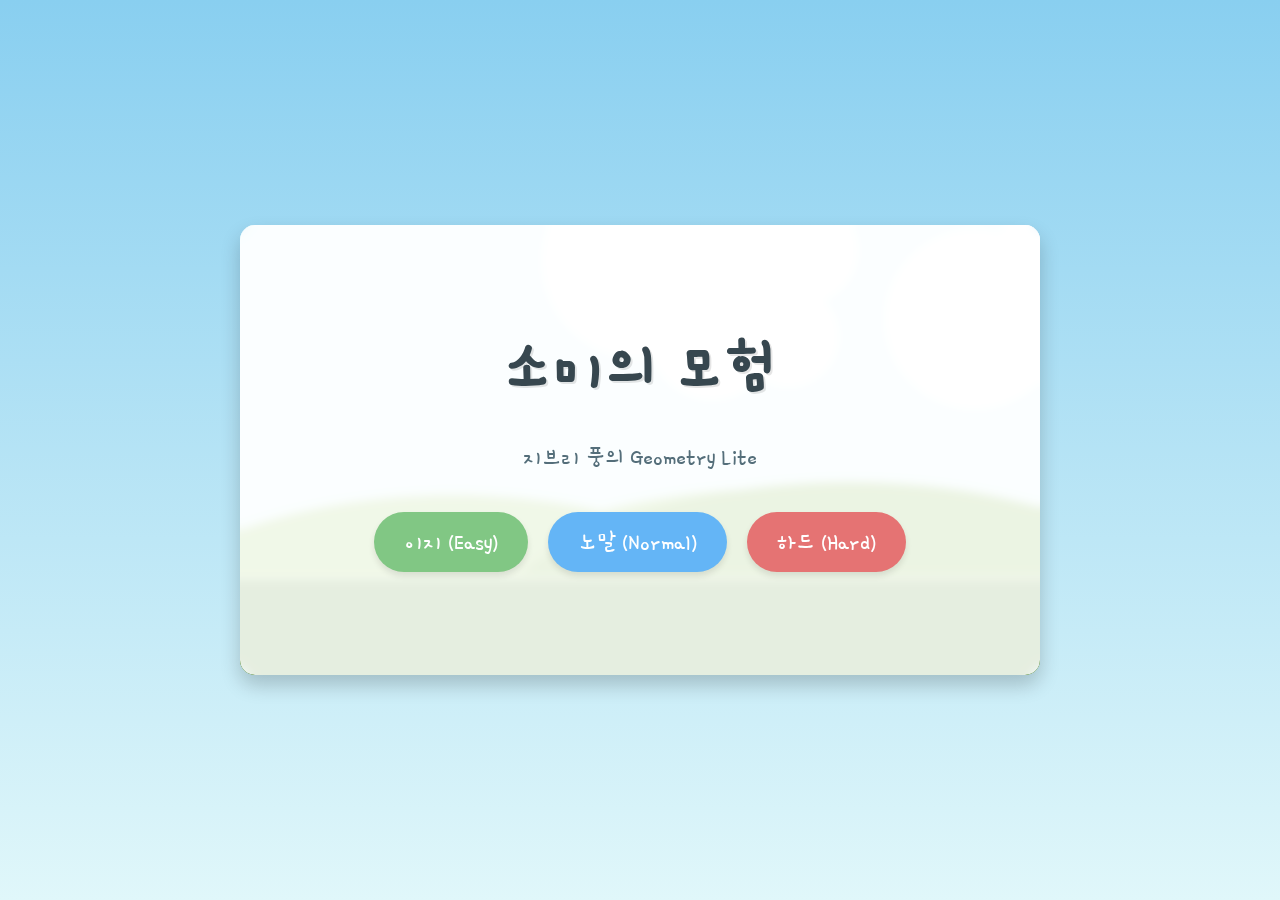
<file: somi-geometry-lite/index.html>
<!DOCTYPE html>
<html lang="ko">

<head>
    <meta charset="UTF-8">
    <meta name="viewport" content="width=device-width, initial-scale=1.0">
    <title>소미를 위한 Geometry Lite</title>
    <link rel="stylesheet" href="style.css">
    <link rel="preconnect" href="https://fonts.googleapis.com">
    <link rel="preconnect" href="https://fonts.gstatic.com" crossorigin>
    <link href="https://fonts.googleapis.com/css2?family=Gamja+Flower&family=Nanum+Pen+Script&display=swap"
        rel="stylesheet">
</head>

<body>
    <div id="game-container">
        <canvas id="gameCanvas"></canvas>

        <!-- Main Menu Overlay -->
        <div id="main-menu" class="overlay">
            <h1>소미의 모험</h1>
            <p class="subtitle">지브리 풍의 Geometry Lite</p>
            <div class="difficulty-select">
                <button class="btn easy" onclick="startGame('easy')">이지 (Easy)</button>
                <button class="btn normal" onclick="startGame('normal')">노말 (Normal)</button>
                <button class="btn hard" onclick="startGame('hard')">하드 (Hard)</button>
            </div>
        </div>

        <!-- Game Over Overlay -->
        <div id="game-over" class="overlay hidden">
            <h2>게임 오버!</h2>
            <p id="final-score">진행도: 0%</p>
            <button class="btn restart" onclick="resetGame()">다시 도전</button>
            <button class="btn menu" onclick="showMainMenu()">메인 메뉴</button>
        </div>

        <!-- Victory Overlay -->
        <div id="victory" class="overlay hidden">
            <h2>축하합니다!</h2>
            <p>소미가 무사히 도착했어요!</p>
            <button class="btn menu" onclick="showMainMenu()">메인 메뉴</button>
        </div>

        <!-- HUD -->
        <div id="hud" class="hidden">
            <div class="progress-bar-container">
                <div id="progress-bar"></div>
            </div>
            <span id="percentage">0%</span>
        </div>
    </div>
    <script src="script.js"></script>
</body>

</html>
</file>
<file: somi-geometry-lite/style.css>
:root {
    --ghibli-sky-top: #89cff0;
    --ghibli-sky-bottom: #e0f7fa;
    --ghibli-grass: #7cb342;
    --ghibli-dirt: #8d6e63;
    --ui-overlay-bg: rgba(255, 255, 255, 0.85);
    --font-main: 'Gamja Flower', cursive;
    /* Cute, handwritten feel */
    --btn-easy: #81c784;
    --btn-normal: #64b5f6;
    --btn-hard: #e57373;
}

body {
    margin: 0;
    padding: 0;
    overflow: hidden;
    background: linear-gradient(to bottom, var(--ghibli-sky-top), var(--ghibli-sky-bottom));
    font-family: var(--font-main);
    display: flex;
    justify-content: center;
    align-items: center;
    height: 100vh;
    user-select: none;
}

#game-container {
    position: relative;
    width: 800px;
    height: 450px;
    box-shadow: 0 10px 20px rgba(0, 0, 0, 0.2);
    border-radius: 15px;
    overflow: hidden;
    background-color: #fff;
}

canvas {
    display: block;
    width: 100%;
    height: 100%;
}

.overlay {
    position: absolute;
    top: 0;
    left: 0;
    width: 100%;
    height: 100%;
    background: var(--ui-overlay-bg);
    display: flex;
    flex-direction: column;
    justify-content: center;
    align-items: center;
    z-index: 10;
    transition: opacity 0.3s ease;
    backdrop-filter: blur(5px);
}

.hidden {
    display: none !important;
}

h1 {
    font-size: 4rem;
    color: #37474f;
    margin: 0 0 10px 0;
    text-shadow: 2px 2px 0px rgba(0, 0, 0, 0.1);
}

h2 {
    font-size: 3rem;
    color: #455a64;
    margin-bottom: 20px;
}

.subtitle {
    font-size: 1.5rem;
    color: #546e7a;
    margin-bottom: 40px;
}

.difficulty-select {
    display: flex;
    gap: 20px;
}

.btn {
    padding: 15px 30px;
    font-size: 1.5rem;
    font-family: var(--font-main);
    border: none;
    border-radius: 50px;
    cursor: pointer;
    color: white;
    transition: transform 0.2s, box-shadow 0.2s;
    box-shadow: 0 4px 6px rgba(0, 0, 0, 0.1);
}

.btn:hover {
    transform: translateY(-3px);
    box-shadow: 0 6px 8px rgba(0, 0, 0, 0.15);
}

.btn:active {
    transform: translateY(0);
}

.btn.easy {
    background-color: var(--btn-easy);
}

.btn.normal {
    background-color: var(--btn-normal);
}

.btn.hard {
    background-color: var(--btn-hard);
}

.btn.restart {
    background-color: #ffca28;
    color: #3e2723;
}

.btn.menu {
    background-color: #ec407a;
}

#hud {
    position: absolute;
    top: 20px;
    left: 0;
    width: 100%;
    text-align: center;
    pointer-events: none;
    display: flex;
    flex-direction: column;
    align-items: center;
}

.progress-bar-container {
    width: 60%;
    height: 10px;
    background: rgba(0, 0, 0, 0.2);
    border-radius: 5px;
    overflow: hidden;
    margin-bottom: 5px;
}

#progress-bar {
    width: 0%;
    height: 100%;
    background-color: #76ff03;
    transition: width 0.1s linear;
}

#percentage {
    font-size: 1.5rem;
    color: white;
    text-shadow: 1px 1px 2px rgba(0, 0, 0, 0.5);
    font-weight: bold;
}
</file>
